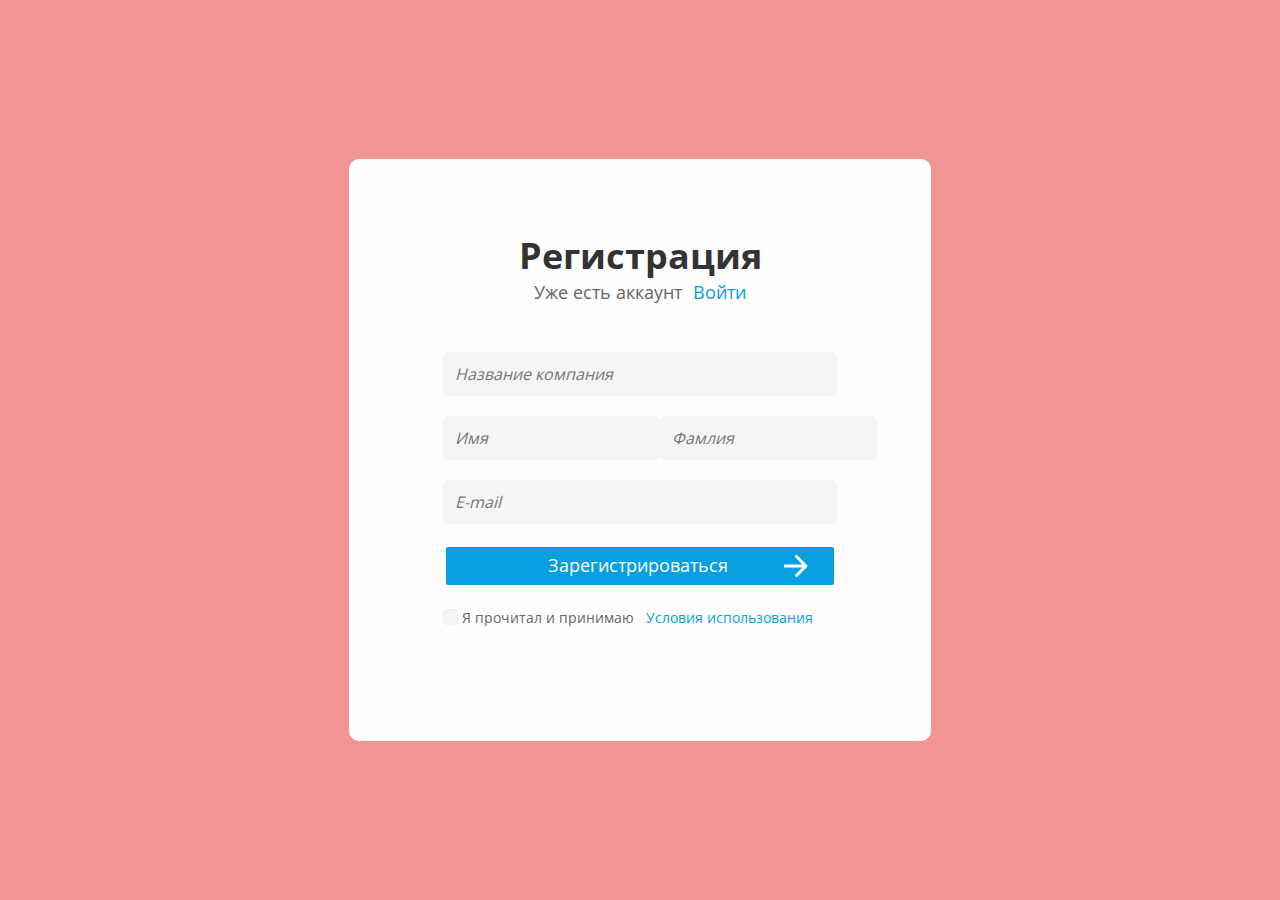
<file: 1-Blog/2-html-form/index.html>
<!DOCTYPE html>
<html lang="en">
  <head>
    <link rel="stylesheet" href="style.css" />
    <link rel="stylesheet" href="component.css" />
    <meta charset="UTF-8" />
    <meta name="viewport" content="width=device-width, initial-scale=1.0" />
    <title>Form</title>
  </head>
  <body>
    <!-- <div class="container"> -->
    <form class="form" action="">
      <h1>Регистрация</h1>
      <p>Уже есть аккаунт <a href="">Войти</a></p>
      <div class="inputs">
        <input
          type="text"
          placeholder="Название компания"
          name="company"
          required
        />

        <div class="fio">
          <input type="text" placeholder="Имя" name="name" required />
          <input type="text" placeholder="Фамлия" name="sername" required />
        </div>

        <input type="email" placeholder="E-mail" name="email" required />

        <button>Зарегистрироваться <img src="Arrow 1.svg" alt="" /></button>
        <div class="checkbox">
          <input type="checkbox" name="checkbox" id="chek" required />
          <label for="chek"
            >Я прочитал и принимаю <a href="#">Условия использования</a></label
          >
        </div>
      </div>
    </form>
    <!-- </div> -->
  </body>
</html>
</file>
<file: 1-Blog/2-html-form/style.css>
@font-face {

    font-family: "Open Sans";
    src: url("fonts/Open Sans/OpenSans.ttf");
}

* {
    font-family: "Open Sans";
    box-sizing: border-box;
    margin: 0px;

}

html {
    background: linear-gradient(0deg, #F39494, #F39494),
        linear-gradient(243.43deg, #FFA5A5 32.96%, rgba(255, 255, 255, 0) 82.03%),
        linear-gradient(243.18deg, #FDC5C5 25.45%, rgba(242, 152, 222, 0) 100%);

    width: 100%;
    height: 100%;
    margin: 0
}



form {
    width: 582px;
    height: 582px;
    background-color: #FFFEFE;
    border-radius: 10px;
    text-align: center;
    display: flex;
    flex-direction: column;
    align-items: center;

    position: absolute;
    top: 0;
    bottom: 0;
    left: 0;
    right: 0;
    margin: auto;
}

h1 {
    padding-top: 72px;
    font-size: 36px;
    font-weight: 700;
    line-height: 49.03px;
    color: #333333;
}

p {
    text-align: center;
    font-size: 18px;
    font-weight: 400;
    line-height: 24.51px;
    color: #666666;

}

p a {
    margin-left: 6px;
}

a {
    color: #089FE0;
    text-decoration: none;
}

/* flex */
.inputs {
    margin-top: 47px;
    display: inline-flex;
    flex-direction: column;
    gap: 20px;
    width: 394px;
}

.fio {
    display: flex;
    column-gap: 0px;
}

.fio input {
    flex: 1 1 100%;
}


button {
    width: 100%;
    display: flex;
    gap: 56px;
    padding: 9px 24px 9px 102px;
    align-items: center;
    font-family: Open Sans;
    font-size: 18px;
    font-weight: 400;
    /* line-height: 24.51px;
    text-align: center; */
}

/* flex */
input {
    height: 44px;
    font-size: 16px;
    font-style: italic;
    font-weight: 400;
    line-height: 21.79px;
    color: #999999;
    background-color: #F5F5F5;
    border: 1px solid #F5F5F5;
    border-radius: 5px;
    padding-left: 11px;
}

input:focus {
    background-color: #FFFFFF;
    font-family: Open Sans;
    font-size: 16px;
    font-weight: 600;
    color: #333333;
    font-style: normal;
    caret-color: #089FE0;
    outline: none;
    border: 1px solid #F5F5F5;
}

input:focus::placeholder {
    color: transparent;
}

button {
    background-color: #089FE0;
    height: 44px;
    font-size: 18px;
    font-weight: 400;
    line-height: 24.51px;
    text-align: center;
    color: #FFFFFF;
    border: 3px solid #FFFFFF;
    border-radius: 5px;
}
</file>
<file: 1-Blog/2-html-form/component.css>
.checkbox input[type=checkbox] {
    display: none;
}

label a {
    font-size: 14px;
    font-weight: 400;
    line-height: 19.07px;
    margin-left: 12px;

}

label {
    display: flex;
    font-size: 14px;
    font-weight: 400;
    line-height: 19.07px;
    color: #666666;
}

label::before {
    content: '';
    display: inline-block;
    width: 13px;
    height: 14px;
    border-radius: 5px;
    border: 1px solid #EEEEEE;
    background: #F5F5F5;
    margin: 0px 4px 0px 0px;
    align-self: center;

}


.checkbox input[type=checkbox]:checked+label::before {
    align-content: center;
    content: '\2713';
}
</file>
